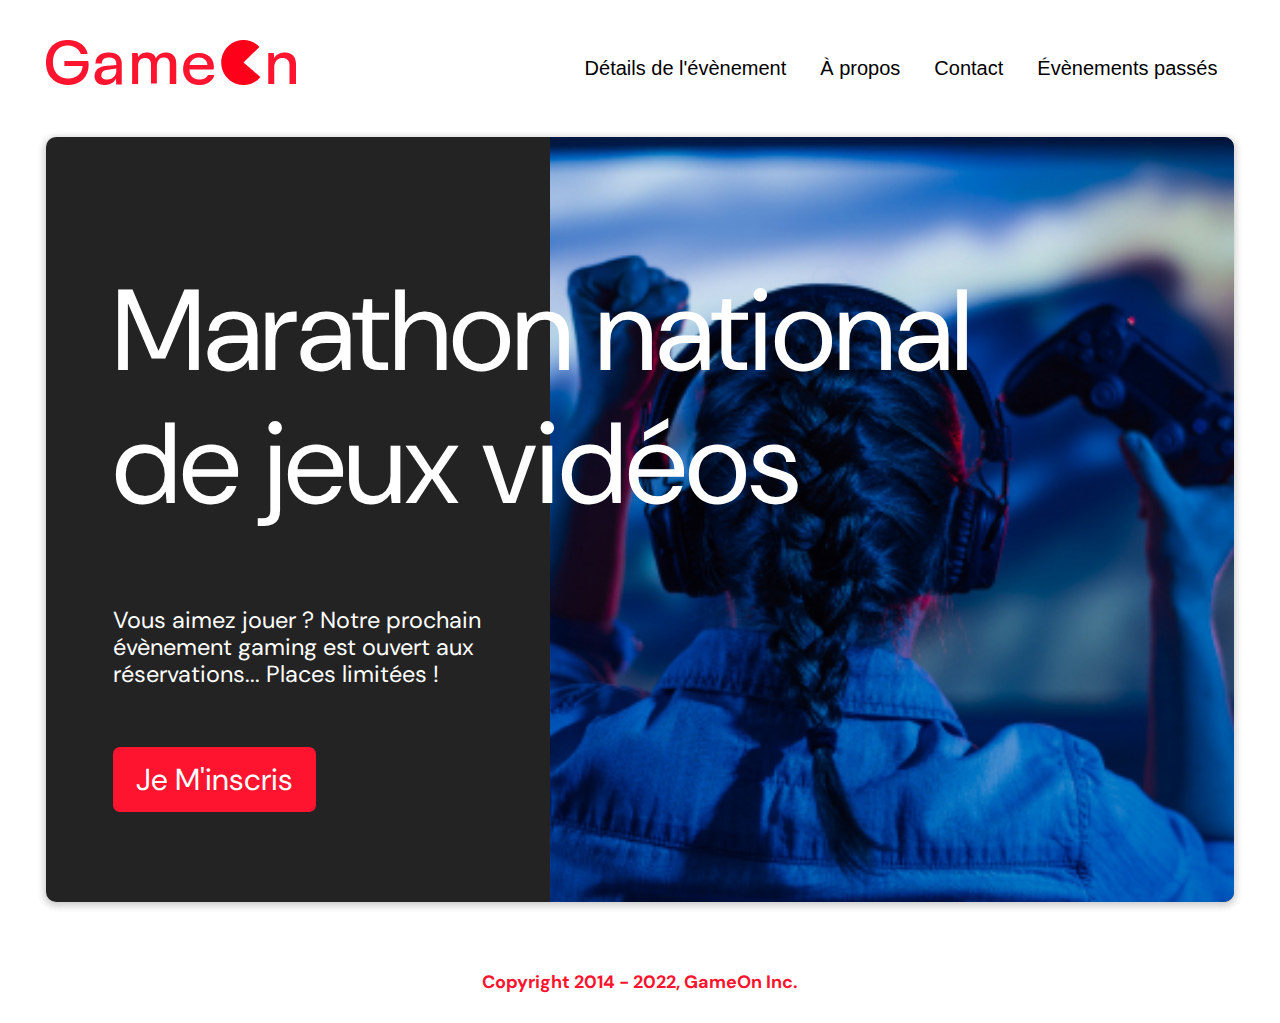
<file: index.html>
<!DOCTYPE html>
<html lang="fr">
<head>
  <meta charset="UTF-8">
  <meta http-equiv="X-UA-Compatible" content="IE=edge">
  <meta name="viewport" content="width=device-width, initial-scale=1.0">
  <title>GAME ON</title>
</head>
<body>
  <script>
    window.location.href = "./dev/index.html";
  </script>
  <a href="./dev/index.html">GO TEST!</a>
</body>
</html>
</file>
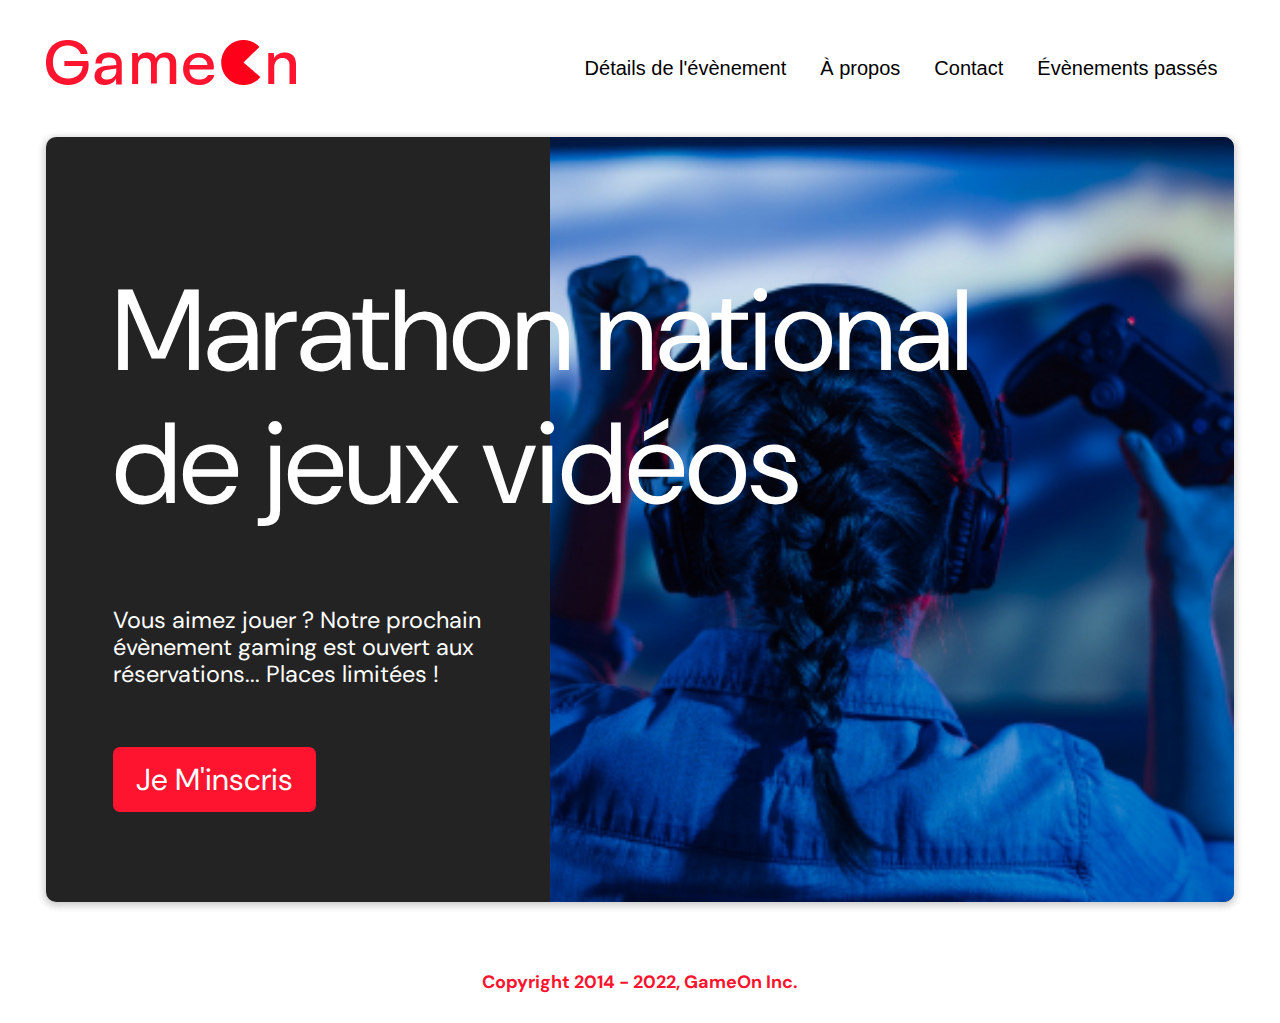
<file: dev/index.html>
<!DOCTYPE html>
<html lang="en">

<head>
  <meta charset="utf-8" />
  <title>GameOn - Reservation</title>
  <meta name="viewport" content="width=device-width,initial-scale=1" />
  <!-- Fonts externes -->
  <link rel="stylesheet" href="https://cdnjs.cloudflare.com/ajax/libs/font-awesome/4.7.0/css/font-awesome.min.css">
  <link href="https://fonts.googleapis.com/css?family=DM+Sans" rel="stylesheet" />
  <!--Css -->
  <link rel="stylesheet" href="./styles/normalize.css" />
  <link rel="stylesheet" href="./styles/header.css" />
  <link rel="stylesheet" href="./styles/main.css" />
  <link rel="stylesheet" href="./styles/modal.css" />
  <!-- Favicon -->
  <link rel="icon" href="favicon.ico" type="image/x-icon">
</head>

<body>
  <header class="topnav" id="myTopnav">
    <div class="header-logo">
      <img alt="logo" src="./assets/Logo.png" />
    </div>
    <div class="main-navbar">
      <a href="#" class="icon" onclick="editNav()">
        <i class="fa fa-bars"></i>
      </a>
      <a href="#"><span>Détails de l'évènement</span></a> <!-- class="active" supprimé / en attente -->
      <a href="#"><span>À propos</span></a>
      <a href="#"><span>Contact</span></a>
      <a href="#"><span>Évènements passés</span></a>
    </div>
  </header>

  <main>
    <section class="hero-section">
      <div class="hero-content">
        <h1 class="hero-headline">
          Marathon national<br>
          de jeux vidéos
        </h1>
        <div class="hero-text">
          Vous aimez jouer ? Notre prochain évènement gaming est ouvert
          aux réservations... Places limitées !
        </div>
        <!-- btn large screen > 768px -->
        <button class="btn-signup modal-btn">
          je m'inscris
        </button>
      </div>
      <!-- btn small screen < 768px -->
      <div class="hero-img">
      </div>
      <button class="btn-signup modal-btn">
        je m'inscris
      </button>
    </section>

    <!-- fond bleu modal -->
    <section class="bground">
      <!-- début modal -->
      <div class="content">
        <span class="close"></span>
        <div class="modal-body">
          <!-- formulaire modal -->
          <form name="reserve" action="index.html" method="get" onsubmit="return validate();">

            <div class="formData">
              <label for="first">Prénom</label><br>
              <input class="text-control" type="text" id="first" name="prenom" /><br>
            </div>

            <div class="formData">
              <label for="last">Nom</label><br>
              <input class="text-control" type="text" id="last" name="nom" /><br>
            </div>

            <div class="formData">
              <label for="email">E-mail</label><br>
              <input class="text-control" type="email" placeholder="email@domain.any" id="email" name="email" /><br>
            </div>

            <div class="formData">
              <label for="birthdate">Date de naissance</label><br>
              <input class="text-control" type="date" id="birthdate" name="birthdate" /><br>
            </div>

            <div class="formData">
              <label for="quantity">À combien de tournois GameOn avez-vous déjà participé ?</label><br>
              <input type="number" value="0" class="text-control" id="quantity" name="quantity" />
            </div>

            <p class="text-label">A quel tournoi souhaitez-vous participer cette année ?</p>
            <div class="formData">
              <input class="checkbox-input" type="radio" id="location1" name="location" value="New York" />
              <label class="checkbox-label" for="location1">
                <span class="checkbox-icon"></span>
                New York</label>
              <input class="checkbox-input" type="radio" id="location2" name="location" value="San Francisco" />
              <label class="checkbox-label" for="location2">
                <span class="checkbox-icon"></span>
                San Francisco</label>
              <input class="checkbox-input" type="radio" id="location3" name="location" value="Seattle" />
              <label class="checkbox-label" for="location3">
                <span class="checkbox-icon"></span>
                Seattle</label>
              <input class="checkbox-input" type="radio" id="location4" name="location" value="Chicago" />
              <label class="checkbox-label" for="location4">
                <span class="checkbox-icon"></span>
                Chicago</label>
              <input class="checkbox-input" type="radio" id="location5" name="location" value="Boston" />
              <label class="checkbox-label" for="location5">
                <span class="checkbox-icon"></span>
                Boston</label>
              <input class="checkbox-input" type="radio" id="location6" name="location" value="Portland" />
              <label class="checkbox-label" for="location6">
                <span class="checkbox-icon"></span>
                Portland</label>
            </div>

            <div class="formData">
              <input class="checkbox-input" type="checkbox" id="checkbox1" name="accept" checked />
              <label class="checkbox2-label" for="checkbox1">
                <span class="checkbox-icon"></span>
                J'ai lu et accepté les conditions d'utilisation.
              </label>
              <br>
              <input class="checkbox-input" type="checkbox" id="checkbox2" name="news" />
              <label class="checkbox2-label" for="checkbox2">
                <span class="checkbox-icon"></span>
                Je souhaite être prévenu des prochains évènements.
              </label>
              <br>
            </div>

            <input class="btn-submit button" type="submit" value="C'est parti" />
          </form>
        </div>
      </div>
      <!-- écran de confirmation -->
      <div class="content confirm-screen">
        <span class="close close-confirm-screen"></span>
        <p> </p>
        <p class="confirm-msg">Merci pour votre inscription</p>
        <div class="btn-submit button confirm-btn close-confirm-screen">FERMER</div>
      </div>
    </section>
  </main>

  <footer>
    <p class="copyrights">
      Copyright 2014 - 2022, GameOn Inc.
    </p>
  </footer>

  <script src="./scripts/modal.js"></script>
</body>

</html>
</file>
<file: dev/styles/header.css>
:root {
  --magenta: #fe142f;
  --green: #279e7a;
  --white: #fff;
  --black: #000;
  --grey: #232323;
  --light-grey: #ccc;
  --trans-grey: rgba(0, 0, 0, 0.1);
  --blue: rgba(26, 39, 156, 0.4);
  --cyan: #3876ac;
  --modal-duration: 0.8s;
  font-family: "DM Sans", Arial, Helvetica, sans-serif;
  font-size: 18px;
  color: var(--black);
}

* {
  box-sizing: border-box;
  /*border: 1px dashed red;*/
}

a {
  color: var(--black);
}

a:visited {
  color: var(--black);
}

body {
  display: flex;
  flex-direction: column;
  max-width: 1300px;
  margin: 0 auto;
  background: var(--white);
}


/* HEADER */
.topnav {
  padding: 0 2vw;
  margin: 40px 20px;
  align-items: center;
}

.header-logo {
  float: left;
}

.main-navbar {
  float: right;
}

.topnav a {
  float: left;
  display: block;
  text-align: center;
  padding: 12px 12px;
  margin: 5px;
  text-decoration: none;
  font-size: 20px;
  font-family: Roboto, sans-serif;
}

/* Icon nav small screen < 768px */
.topnav .icon {
  display: none;
  color: var(--magenta);
}

/* Icon nav hover & active */
.topnav a:hover, .topnav a.active {
  background-color: var(--magenta);
  color: var(--white);
  border-radius: 15px;
  text-decoration: underline;
  text-underline-offset: 7px;
}

/* FOOTER */

.copyrights {
  color: var(--magenta);
  text-align: center;
  padding: 0;
  font-size: 1em;
  margin: 60px 0 30px;
  font-weight: bolder;
}


@media screen and (max-width: 768px) {
  .header-logo img {
    margin-left: 2vw;
    margin-right: 50vw;
    width: 120px;
    min-width: 120px;
  }
  .main-navbar span{
    font-size: 1em;
  }
  .topnav {
    position: relative;
    margin-bottom: 20px;
  }
  .topnav a {
    display: none;
  }
  .topnav a.icon {
    font-size: 1.2em;
    display: block;
    position: absolute;
    right: 2vw;
    top: -15px;
  }
  .topnav.responsive {
    position: relative;
    margin-bottom: 10px;
  }
  .topnav.responsive a {
    display: block;
    position: relative;
    top: 10px;
    right: 2vw;
    float: none;
    text-align: left;
  }
  .topnav.responsive .icon {
    position: absolute;
    right: 2vw;
    top: -15px;
  }


  .copyrights {
    font-size: .6em;
    margin-top: 20px ;
  }
}
</file>
<file: dev/styles/main.css>
main {
  font-size: 130%;
  font-weight: bolder;
  color: var(--black);
  padding: 0 2vw;
  margin: 0 20px;
  border-radius: 2em;
  text-align: justify;
}

/* CLASS APPLIED TO MAIN IF RESIZE WNDOW ON MODAL ACTIVE */
.margin-off {
  padding: unset;
  margin: unset;
}

/* HERO */
.hero-section {
  border-radius: 10px;
  display: grid;
  grid-template-columns: repeat(12, 1fr);
  overflow: hidden;
  box-shadow: 0 2px 7px 2px rgba(0, 0, 0, 0.2);
  margin-bottom: 10px;
}
.hero-content {
  padding: 51px 67px;
  grid-column: span 4;
  background: var(--grey);
  color: var(--white);
  position: relative;
  text-align: left;
  min-width: 424px;
}
.hero-content::after {
  content: "";
  width: 100%;
  height: 100%;
  background: var(--grey);
  position: absolute;
  right: -80px;
  top: 0;
}
.hero-content > * {
  position: relative;
  z-index: 1;
}
.hero-headline, h1 {
  font-size: 9vw;
  font-weight: normal;
  white-space: nowrap;
}
.hero-text {
  width: 140%;
  font-weight: normal;
  margin: 10% 0;
  padding: 0;
}
.hero-img {
  grid-column: span 8;
  background: #333 url('../assets/bg_img.jpg') no-repeat ;
  background-size: cover;
  width: 100%;
  height: 100%;
  padding: 50%;
}
.hero-section > .btn-signup {
  display: none;
}


/* LIMITATION HERO TITLE SIZE */
@media screen and (min-width: 1400px) {
  .hero-headline {
    font-size: 5em;
  }
}

/* XS SCREEN */
@media screen and (max-width: 768px) {
  .hero-section {
    display: grid;
    grid-template-columns: 1fr;
    box-shadow: unset;
  }
  .hero-content {
    padding: 0;
    background: var(--white);
    color: var(--black);
    min-width: 0;
  }
  .hero-content::after {
    content: unset;
  }
  .hero-content .btn-signup {
    display: none;
  }
  .hero-headline {
    margin: 0;
    word-break: normal;
    font-size: 10vw;
    white-space: normal;
    width: 100%;
  }
  .hero-text {
    width: 100%;
    font-size: 5vw;
  }
  .hero-img {
    border-radius: 10px;
    margin-top: 0;
  }
  .hero-section > .btn-signup {
    display: block;
    margin: 32px auto 10px;
    padding: 12px 35px;
  }
}

/* MODAL ANIMATION ON SHOWUP */
@keyframes modalopen {
  from {
    opacity: 0;
    transform: translateY(-150px);
  }
  to {
    opacity: 1;
  }
}
</file>
<file: dev/styles/modal.css>
.modal-btn {
  font-size: 15px;
  background: var(--magenta);
  display: flex;
  margin: auto;
  padding: 2em;
  color: var(--white);
  padding: 0.75em 2.5em;
  border-radius: 1em;
  cursor: pointer;
}

.modal-btn:hover {
  background: var(--cyan);
}


/* MODAL FORM */

.button {
  background: var(--magenta);
  margin-top: 0.5em;
  padding: 1em;
  color: var(--white);
  border-radius: 15px;
  cursor: pointer;
  font-size: 16px;
}
.button:hover {
  background: var(--cyan);
}

.smFont {
  font-size: 16px;
}

.comment {
  font-size: 14px;
  font-style: italic;
  color: var(--magenta);
}

/* BG MODAL BLUE */
.bground {
  display: none;
  position: fixed;
  z-index: 1;
  left: 0;
  top: 0;
  width: 100%;
  height: 100%;
  overflow: auto;
  background-color: var(--blue);
}

/* MODAL CONTENT */
.content {
  margin: 5% auto;
  width: 100%;
  max-width: 500px;
  animation-name: modalopen;
  animation-duration: var(--modal-duration);
  background: var(--grey);
  border-radius: 10px;
  overflow: hidden;
  position: relative;
  color: var(--white);
  padding-top: 10px;
}

.modal-body {
  padding: 15px 8%;
  margin: 15px auto;
}

label {
  font-family: var(--font-default);
  font-size: 14px;
  font-weight: normal;
  display: inline-block;
  margin: 10px 0 5px 0;
}
input {
  padding: 8px;
  border: 0.8px solid var(--light-grey);
  outline: none;
}
.text-control {
  margin: 0;
  padding: 8px;
  width: 100%;
  border-radius: 8px;
  font-size: 20px;
  height: 48px;
}

/* ERROR MSG */
.formData[data-error]::after {
  content: attr(data-error);
  font-size: 0.5em;
  color: var(--magenta);
  display: block;
  margin-top: 7px;
  margin-bottom: 7px;
  text-align: left;
  line-height: 0.3;
  opacity: 0;
  transition: 0.3s;
}
.formData[data-error-visible="true"]::after {
  opacity: 1;
}
.formData[data-error-visible="true"] .text-control {
  border: 2px solid var(--magenta);
}

/* FORMS style */
.checkbox-label,
.checkbox2-label {
  position: relative;
  margin-left: 36px;
  margin-top: 5px;
  font-size: 12px;
  font-weight: normal;
}
.checkbox-label .checkbox-icon,
.checkbox2-label .checkbox-icon {
  display: block;
  width: 20px;
  height: 20px;
  border: 2px solid var(--green);
  border-radius: 50%;
  text-indent: 29px;
  white-space: nowrap;
  position: absolute;
  left: -30px;
  top: -1px;
  transition: 0.3s;
}
.checkbox-label .checkbox-icon::after,
.checkbox2-label .checkbox-icon::after {
  content: "";
  width: 13px;
  height: 13px;
  background-color: var(--green);
  border-radius: 50%;
  text-indent: 29px;
  white-space: nowrap;
  position: absolute;
  left: 50%;
  top: 50%;
  transform: translate(-50%, -50%);
  transition: 0.3s;
  opacity: 0;
}
.checkbox-input {
  display: none;
}
.checkbox-input:checked + .checkbox-label .checkbox-icon::after,
.checkbox-input:checked + .checkbox2-label .checkbox-icon::after {
  opacity: 1;
}
.checkbox-input:checked + .checkbox2-label .checkbox-icon {
  background: var(--green);
}
.checkbox2-label .checkbox-icon {
  border-radius: 4px;
  border: 0;
  background: var(--light-grey);
}
.checkbox2-label .checkbox-icon::after {
  width: 7px;
  height: 4px;
  border-radius: 2px;
  background: transparent;
  border: 2px solid transparent;
  border-bottom-color: var(--white);
  border-left-color: var(--white);
  transform: rotate(-55deg);
  left: 21%;
  top: 19%;
}

.close {
  position: absolute;
  right: 15px;
  top: 15px;
  width: 32px;
  height: 32px;
  opacity: 1;
  cursor: pointer;
  transform: scale(0.7);
}
.close:before,
.close:after {
  position: absolute;
  left: 15px;
  content: " ";
  height: 33px;
  width: 3px;
  background-color: var(--white);
}
.close:before {
  transform: rotate(45deg);
}
.close:after {
  transform: rotate(-45deg);
}

.btn-submit,
.btn-signup {
  background: var(--magenta);
  display: block;
  margin: 40px auto;
  border-radius: 7px;
  font-size: 1em;
  padding: 12px 82px;
  color: var(--white);
  cursor: pointer;
  border: 0;
}
.btn-signup {
  outline: none;
  text-transform: capitalize;
  outline: none;
  font-size: 1.3em;
  padding: 15px 23px;
  margin: 0;
  margin-top: 59px;
}

/* CUSTOM SELECT STYLES */
.custom-select {
  position: relative;
  font-family: Arial;
  font-size: 1.1em;
  font-weight: normal;
}
.custom-select select {
  display: none;
}
.select-selected {
  background-color: var(--white);
}

/* Style the arrow inside the select element: */
.select-selected:after {
  position: absolute;
  content: "";
  top: 10px;
  right: 13px;
  width: 11px;
  height: 11px;
  border: 3px solid transparent;
  border-bottom-color: var(--white);
  border-left-color: var(--white);
  transform: rotate(-48deg);
  border-radius: 5px 0 5px 0;
}

/* Point the arrow upwards when the select box is open (active): */
.select-selected.select-arrow-active:after {
  transform: rotate(135deg);
  top: 13px;
}

.select-items div,
.select-selected {
  color: var(--black);
  padding: 11px 16px;
  border: 1px solid transparent;
  border-color: transparent transparent var(--trans-grey) transparent;
  cursor: pointer;
  border-radius: 8px;
  height: 48px;
}

/* Style items (options): */
.select-items {
  position: absolute;
  background-color: var(--white);
  top: 89%;
  left: 0;
  right: 0;
  z-index: 99;
}

/* Hide the items when the select box is closed: */
.select-hide {
  display: none;
}

.select-items div:hover,
.same-as-selected {
  background-color: var(--trans-grey);
}
/* custom select end */
.text-label {
  font-weight: normal;
  margin-bottom: 0;
  font-size: 14px;
}

/* CONFIRMATION MESSAGE */
.confirm-screen {
  display: none;
  height: 90%;
  flex-direction: column;
  align-items: center;
  justify-content: space-between;
}
.confirm-msg {
  font-size: 30px;
  color: var(--white);
}
.confirm-btn {
  display: flex;
  justify-content: center;
  max-width: 30%;
  margin: 5%;
}


@media screen and (max-width: 768px){
  .bground {
    position: relative;
    background-color: transparent;
  }
  .content {
    margin: 0;
    max-width: unset;
    height: 100%;
  }
  .confirm-screen {
    height: calc(100vh - 90px);
  }
  .confirm-msg {
    font-size: 20px;
  }
  .btn-submit {
    margin-bottom: 100%;
  }
}
</file>
